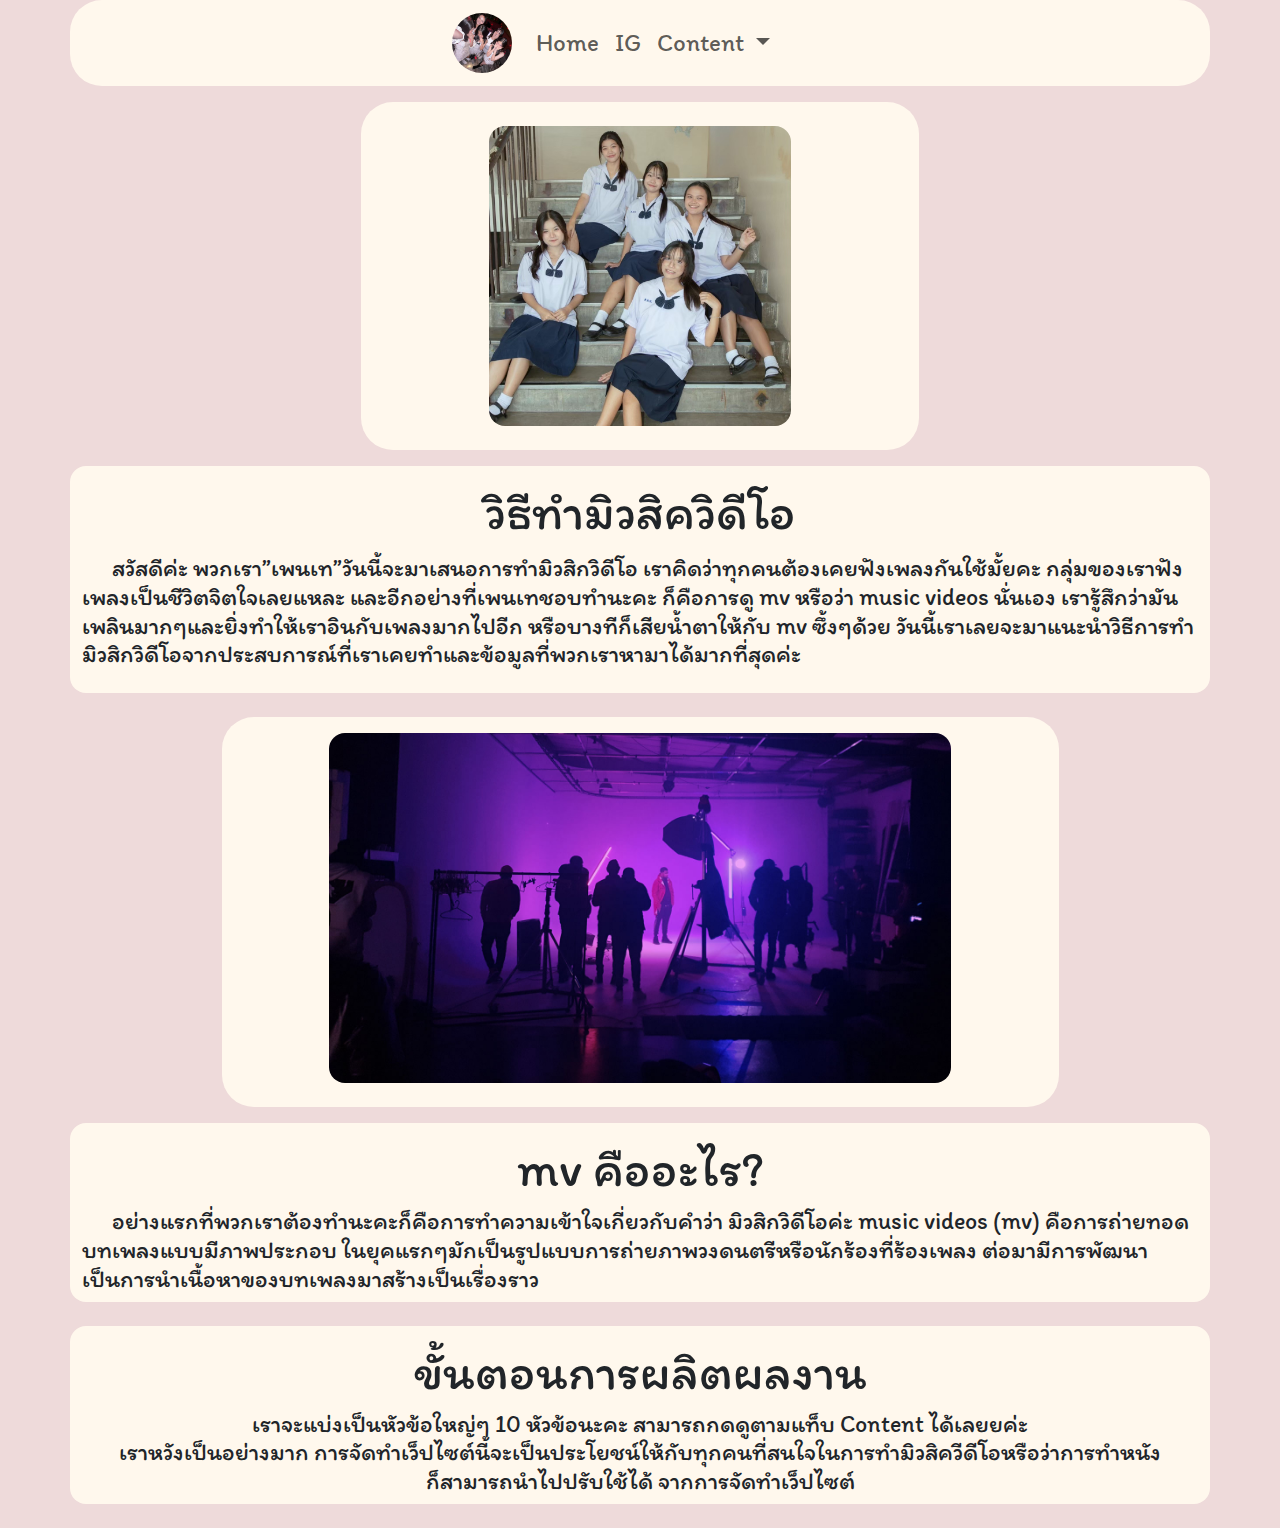
<file: index.html>
<!doctype html>
<html>
<head>
<meta charset="utf-8">
<title>ITP</title>
	<link href="https://cdn.jsdelivr.net/npm/bootstrap@5.3.0/dist/css/bootstrap.min.css" rel="stylesheet" >
    <link  href="https://site-assets.fontawesome.com/releases/v6.4.0/css/all.css" rel="stylesheet">
	<link href="index1.css" rel="stylesheet" type="text/css">
	<link rel="preconnect" href="https://fonts.googleapis.com">
    <link rel="preconnect" href="https://fonts.gstatic.com" crossorigin>
    <link href="https://fonts.googleapis.com/css2?family=Itim&family=Montserrat&display=swap" rel="stylesheet">
	<style>
    </style>
</head>

<body>
    <!-- NaBar -->
	<div class="container">
    <div id="row" class="row bg-gray rounded-5">
  
	<nav class="navbar navbar-expand-lg d-flex nav-center" id="navbar">
  <div class="container-fluid ">
    <a class="navbar-brand  disabled" href="https://www.instagram.com/pentetheseries/" target="_blank"><img src="IMG/Pente.png" height="60" class="rounded-5"></a>
    <button class="navbar-toggler" type="button" data-bs-toggle="collapse" data-bs-target="#navbarSupportedContent" aria-controls="navbarSupportedContent" aria-expanded="false" aria-label="Toggle navigation">
      <span class="navbar-toggler-icon"></span>
    </button>
    <div class="collapse navbar-collapse" id="navbarSupportedContent">
      <ul class="navbar-nav me-auto mb-2 mb-lg-0">
        <li class="nav-item" >
          <a class="nav-link font-size-25" aria-current="page" href="0.html">Home</a>
        </li>
        <li class="nav-item">
          <a class="nav-link font-size-25" href="https://www.instagram.com/pentetheseries/" target="_blank">IG <i class="fa-brands fa-instagram"></i></a>
        </li>
        <li class="nav-item dropdown">
          <a class="nav-link dropdown-toggle font-size-25" href="#" role="button" data-bs-toggle="dropdown" aria-expanded="false">
            Content
          </a>
          <ul class="dropdown-menu">
			<li>
                <a class="dropdown-item" href="1.html"> 1. ตีความเพลง </a>
            </li>
            <li>
                <a class="dropdown-item" href="2.html"> 2. เขียนสตอรี่บอร์ด </a>
            </li>
            <li>
                <a class="dropdown-item" href="3.html"> 3. เลือกฉาก </a>
            </li>
            <li>
                <a class="dropdown-item" href="4.html"> 4. แบ่งงาน </a>
            </li>
            <li>
                <a class="dropdown-item" href="5.html"> 5. ถ่าย </a>
            </li>
            <li>
                <a class="dropdown-item" href="6.html"> 6. ตัดต่อ </a>
            </li>
            <li>
                <a class="dropdown-item" href="7.html"> 7. ตรวจสอบ </a>
            </li>
            <li>
                <a class="dropdown-item" href="8.html"> 8. เผยแพร่ผลงาน </a>
            </li>
              <li>
               <a class="dropdown-item" href="9.html"> บรรณานุกรม </a>
            </li>
              
              
              
          </ul>
        </li>
      </ul>
  
    </div>  


  </div>
</nav>
</div>
</div>

    
    
    
    
    <!-- Container -->    
<div class="container">
    <div id="row1" class="row rounded-5 bg-gray mt-3 mb-3 width-50 margin-auto" align="center">
        <div class="" align="center"><img src="IMG/Pente1.jpg" class="rounded-4 mt-4 mb-4" height="300"></div>
    </div>

    <div id="row2" class="row bg-gray rounded-4 mt-3 mb-4">
        <h1 class="font-size-50 mt-3"  align="center">
            วิธีทำมิวสิควิดีโอ
        </h1>
        <h4 class="mt-1 mb-4">    
            &nbsp;&nbsp;&nbsp;&nbsp;&nbsp;&nbsp;สวัสดีค่ะ พวกเรา”เพนเท”วันนี้จะมาเสนอการทำมิวสิกวิดีโอ
            เราคิดว่าทุกคนต้องเคยฟังเพลงกันใช้มั้ยคะ กลุ่มของเราฟังเพลงเป็นชีวิตจิตใจเลยแหละ และอีกอย่างที่เพนเทชอบทำนะคะ ก็คือการดู mv หรือว่า music videos นั่นเอง 
            เรารู้สึกว่ามันเพลินมากๆและยิ่งทำให้เราอินกับเพลงมากไปอีก หรือบางทีก็เสียน้ำตาให้กับ mv ซึ้งๆด้วย วันนี้เราเลยจะมาแนะนำวิธีการทำมิวสิกวิดีโอจากประสบการณ์ที่เราเคยทำและข้อมูลที่พวกเราหามาได้มากที่สุดค่ะ
        </h4>
    </div>
    <div id="row3" class="row rounded-5 bg-gray mt-3 mb-3 width-75 margin-auto">
        <div class="" align="center"><img src="IMG/MV.jpg" class="rounded-4 mt-3 mb-4" height="350"></div>
    </div>
    <div id="row4" class="row bg-gray rounded-4 mt-3 mb-4">
        <h1 class="font-size-50 mt-3"  align="center">
            mv คืออะไร?
        </h1>
        <h4>
        &nbsp;&nbsp;&nbsp;&nbsp;&nbsp;&nbsp;อย่างแรกที่พวกเราต้องทำนะคะก็คือการทำความเข้าใจเกี่ยวกับคำว่า มิวสิกวิดีโอค่ะ music videos (mv) 
		คือการถ่ายทอดบทเพลงแบบมีภาพประกอบ ในยุคแรกๆมักเป็นรูปแบบการถ่ายภาพวงดนตรีหรือนักร้องที่ร้องเพลง ต่อมามีการพัฒนาเป็นการนำเนื้อหาของบทเพลงมาสร้างเป็นเรื่องราว
        </h4>
    </div>
    <div id="row5" class="row bg-gray rounded-4 mt-3 mb-4">
        <h1 class="font-size-50 mt-3"  align="center">
            ขั้นตอนการผลิตผลงาน
        </h1>
        <h4 align="center">
        เราจะแบ่งเป็นหัวข้อใหญ่ๆ 10 หัวข้อนะคะ สามารถกดดูตามแท็บ Content ได้เลยยค่ะ <br> เราหวังเป็นอย่างมาก การจัดทำเว็ปไซต์นี้จะเป็นประโยชน์ให้กับทุกคนที่สนใจในการทำมิวสิควีดีโอหรือว่าการทำหนัง <br>ก็สามารถนำไปปรับใช้ได้
		จากการจัดทำเว็ปไซต์ 
        </h4>
    </div>
    
    
    
    
    
    
    
    
    
    
    
    
    
    
    
    
    
    
    
    
    
    
    
    
    
    
    
    
    

    <script src="https://cdn.jsdelivr.net/npm/bootstrap@5.3.0/dist/js/bootstrap.bundle.min.js"></script>
</body>
</html>
</file>
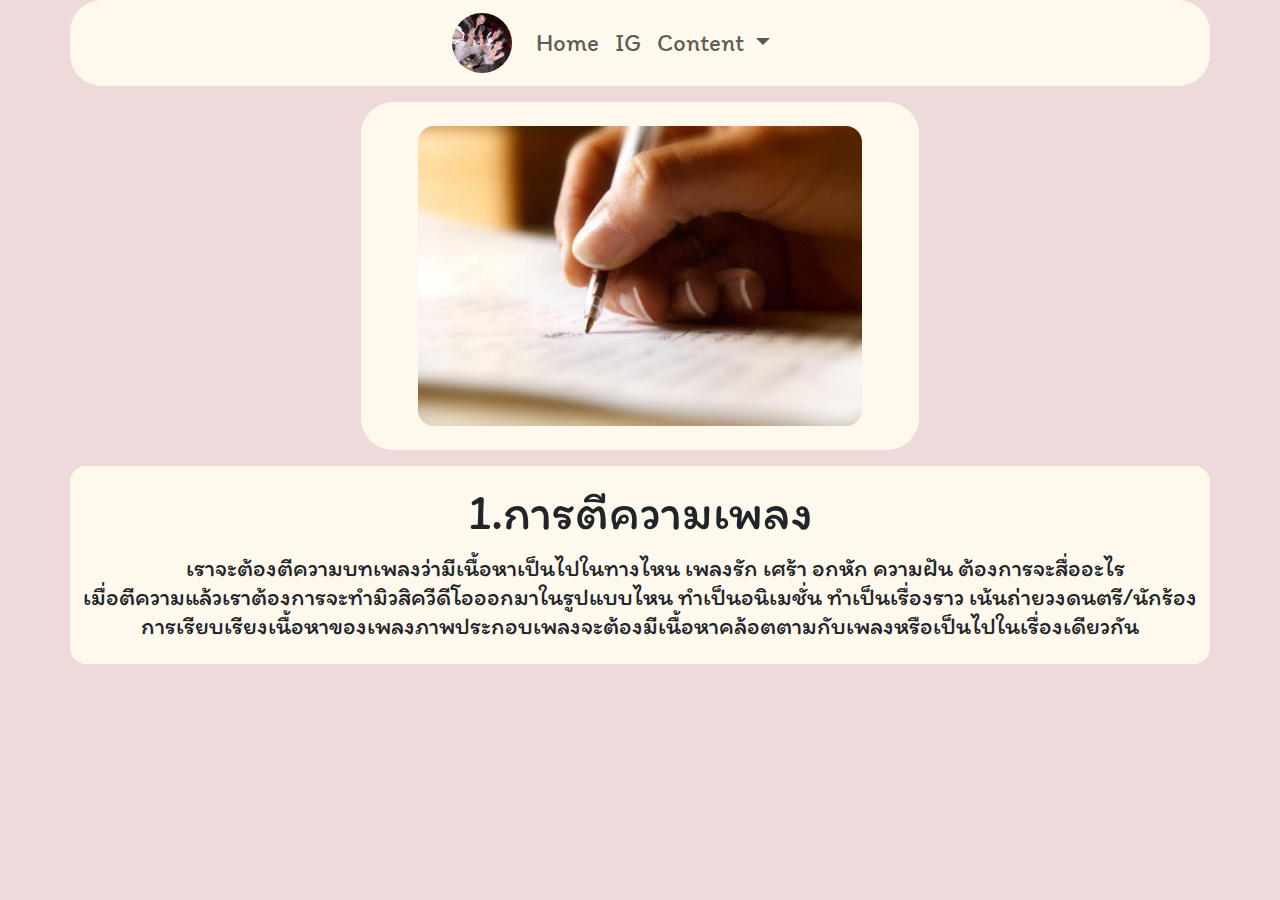
<file: 1.html>
<!doctype html>
<html>
<head>
<meta charset="utf-8">
<title>ITP</title>
	<link href="https://cdn.jsdelivr.net/npm/bootstrap@5.3.0/dist/css/bootstrap.min.css" rel="stylesheet" >
    <link  href="https://site-assets.fontawesome.com/releases/v6.4.0/css/all.css" rel="stylesheet">
	<link href="index1.css" rel="stylesheet" type="text/css">
	<link rel="preconnect" href="https://fonts.googleapis.com">
    <link rel="preconnect" href="https://fonts.gstatic.com" crossorigin>
    <link href="https://fonts.googleapis.com/css2?family=Itim&family=Montserrat&display=swap" rel="stylesheet">
	<style>
    </style>
</head>

<body>
    <!-- NaBar -->
<div class="container">
    <div id="row" class="row bg-gray rounded-5">
  
	<nav class="navbar navbar-expand-lg d-flex nav-center" id="navbar">
  <div class="container-fluid ">
    <a class="navbar-brand  disabled" href="https://www.instagram.com/pentetheseries/" target="_blank"><img src="IMG/Pente.png" height="60" class="rounded-5"></a>
    <button class="navbar-toggler" type="button" data-bs-toggle="collapse" data-bs-target="#navbarSupportedContent" aria-controls="navbarSupportedContent" aria-expanded="false" aria-label="Toggle navigation">
      <span class="navbar-toggler-icon"></span>
    </button>
    <div class="collapse navbar-collapse" id="navbarSupportedContent">
      <ul class="navbar-nav me-auto mb-2 mb-lg-0">
        <li class="nav-item" >
          <a class="nav-link font-size-25" aria-current="page" href="0.html">Home</a>
        </li>
        <li class="nav-item">
          <a class="nav-link font-size-25" href="https://www.instagram.com/pentetheseries/" target="_blank">IG <i class="fa-brands fa-instagram"></i></a>
        </li>
        <li class="nav-item dropdown">
          <a class="nav-link dropdown-toggle font-size-25" href="#" role="button" data-bs-toggle="dropdown" aria-expanded="false">
            Content
          </a>
          <ul class="dropdown-menu">
			<li>
                <a class="dropdown-item" href="1.html"> 1. ตีความเพลง </a>
            </li>
            <li>
                <a class="dropdown-item" href="2.html"> 2. เขียนสตอรี่บอร์ด </a>
            </li>
            <li>
                <a class="dropdown-item" href="3.html"> 3. เลือกฉาก </a>
            </li>
            <li>
                <a class="dropdown-item" href="4.html"> 4. แบ่งงาน </a>
            </li>
            <li>
                <a class="dropdown-item" href="5.html"> 5. ถ่าย </a>
            </li>
            <li>
                <a class="dropdown-item" href="6.html"> 6. ตัดต่อ </a>
            </li>
            <li>
                <a class="dropdown-item" href="7.html"> 7. ตรวจสอบ </a>
            </li>
            <li>
                <a class="dropdown-item" href="8.html"> 8. เผยแพร่ผลงาน </a>
            </li>
              <li>
               <a class="dropdown-item" href="9.html"> บรรณานุกรม </a>
            </li>
              
              
              
          </ul>
        </li>
      </ul>
  
    </div>  


  </div>
</nav>
</div>
</div>

    
    
    
    
    <!-- Container -->        
<div class="container">
    
    <div id="row1" class="row rounded-5 bg-gray mt-3 mb-3 width-50 margin-auto" align="center">
        <div class="" align="center"><img src="IMG/write.jpg" class="rounded-4 mt-4 mb-4" height="300"></div>
    </div>

    <div id="row2" class="row bg-gray rounded-4 mt-3 mb-4">
        <h1 class="font-size-50 mt-3"  align="center">
            1.การตีความเพลง
        </h1>
        <h4 class="mt-1 mb-4" align="center">    
            &nbsp;&nbsp;&nbsp;&nbsp;&nbsp;&nbsp;เราจะต้องตีความบทเพลงว่ามีเนื้อหาเป็นไปในทางไหน เพลงรัก เศร้า อกหัก ความฝัน ต้องการจะสื่ออะไร <br>
            เมื่อตีความแล้วเราต้องการจะทำมิวสิควีดีโอออกมาในรูปแบบไหน ทำเป็นอนิเมชั่น ทำเป็นเรื่องราว เน้นถ่ายวงดนตรี/นักร้อง 
			การเรียบเรียงเนื้อหาของเพลงภาพประกอบเพลงจะต้องมีเนื้อหาคล้อตตามกับเพลงหรือเป็นไปในเรื่องเดียวกัน
        </h4>
    </div>
    
</div>
	
    
    
    
    
    
    
    
    
    
    

    
    
    
    
    
    
    
    
    
    
    
    
    
    
    
    

    <script src="https://cdn.jsdelivr.net/npm/bootstrap@5.3.0/dist/js/bootstrap.bundle.min.js"></script>
</body>
</html>
</file>
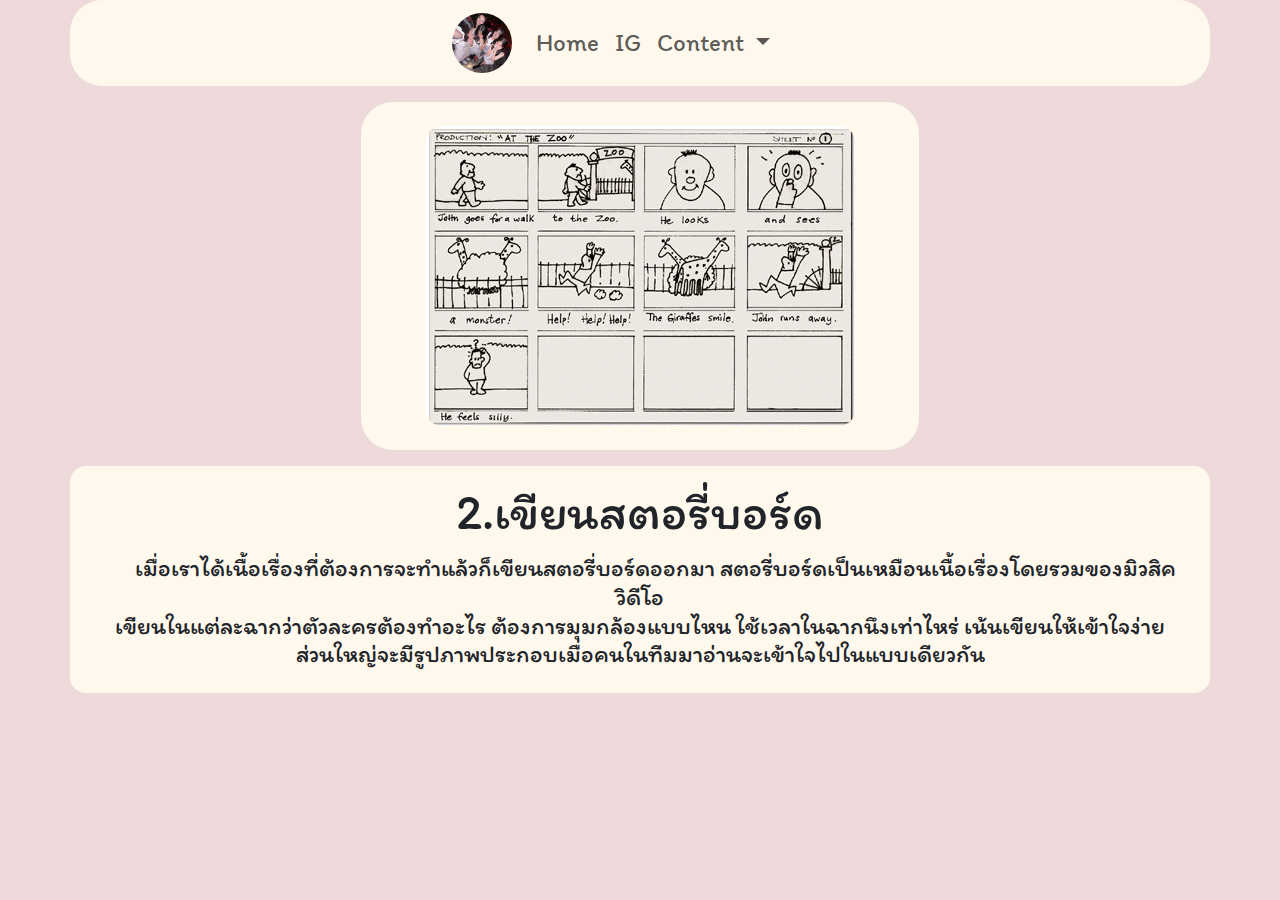
<file: 2.html>
<!doctype html>
<html>
<head>
<meta charset="utf-8">
<title>ITP</title>
	<link href="https://cdn.jsdelivr.net/npm/bootstrap@5.3.0/dist/css/bootstrap.min.css" rel="stylesheet" >
    <link  href="https://site-assets.fontawesome.com/releases/v6.4.0/css/all.css" rel="stylesheet">
	<link href="index1.css" rel="stylesheet" type="text/css">
	<link rel="preconnect" href="https://fonts.googleapis.com">
    <link rel="preconnect" href="https://fonts.gstatic.com" crossorigin>
    <link href="https://fonts.googleapis.com/css2?family=Itim&family=Montserrat&display=swap" rel="stylesheet">
	<style>
    </style>
</head>

<body>
    <!-- NaBar -->
<div class="container">
    <div id="row" class="row bg-gray rounded-5">
  
	<nav class="navbar navbar-expand-lg d-flex nav-center" id="navbar">
  <div class="container-fluid ">
    <a class="navbar-brand  disabled" href="https://www.instagram.com/pentetheseries/" target="_blank"><img src="IMG/Pente.png" height="60" class="rounded-5"></a>
    <button class="navbar-toggler" type="button" data-bs-toggle="collapse" data-bs-target="#navbarSupportedContent" aria-controls="navbarSupportedContent" aria-expanded="false" aria-label="Toggle navigation">
      <span class="navbar-toggler-icon"></span>
    </button>
    <div class="collapse navbar-collapse" id="navbarSupportedContent">
      <ul class="navbar-nav me-auto mb-2 mb-lg-0">
        <li class="nav-item" >
          <a class="nav-link font-size-25" aria-current="page" href="0.html">Home</a>
        </li>
        <li class="nav-item">
          <a class="nav-link font-size-25" href="https://www.instagram.com/pentetheseries/" target="_blank">IG <i class="fa-brands fa-instagram"></i></a>
        </li>
        <li class="nav-item dropdown">
          <a class="nav-link dropdown-toggle font-size-25" href="#" role="button" data-bs-toggle="dropdown" aria-expanded="false">
            Content
          </a>
          <ul class="dropdown-menu">
			<li>
                <a class="dropdown-item" href="1.html"> 1. ตีความเพลง </a>
            </li>
            <li>
                <a class="dropdown-item" href="2.html"> 2. เขียนสตอรี่บอร์ด </a>
            </li>
            <li>
                <a class="dropdown-item" href="3.html"> 3. เลือกฉาก </a>
            </li>
            <li>
                <a class="dropdown-item" href="4.html"> 4. แบ่งงาน </a>
            </li>
            <li>
                <a class="dropdown-item" href="5.html"> 5. ถ่าย </a>
            </li>
            <li>
                <a class="dropdown-item" href="6.html"> 6. ตัดต่อ </a>
            </li>
            <li>
                <a class="dropdown-item" href="7.html"> 7. ตรวจสอบ </a>
            </li>
            <li>
                <a class="dropdown-item" href="8.html"> 8. เผยแพร่ผลงาน </a>
            </li>
              <li>
               <a class="dropdown-item" href="9.html"> บรรณานุกรม </a>
            </li>
              
              
              
          </ul>
        </li>
      </ul>
  
    </div>  


  </div>
</nav>
</div>
</div>

    
    
    
    
    <!-- Container -->        
<div class="container">
    
    <div id="row1" class="row rounded-5 bg-gray mt-3 mb-3 width-50 margin-auto" align="center">
        <div class="" align="center"><img src="IMG/storyboard.gif" class="rounded-4 mt-4 mb-4" height="300"></div>
    </div>

    <div id="row2" class="row bg-gray rounded-4 mt-3 mb-4">
        <h1 class="font-size-50 mt-3"  align="center">
            2.เขียนสตอรี่บอร์ด
        </h1>
        <h4 class="mt-1 mb-4" align="center">    
            &nbsp;&nbsp;&nbsp;&nbsp;&nbsp;&nbsp;เมื่อเราได้เนื้อเรื่องที่ต้องการจะทำแล้วก็เขียนสตอรี่บอร์ดออกมา สตอรี่บอร์ดเป็นเหมือนเนื้อเรื่องโดยรวมของมิวสิควิดีโอ <br>เขียนในแต่ละฉากว่าตัวละครต้องทำอะไร 
            ต้องการมุมกล้องแบบไหน ใช้เวลาในฉากนึงเท่าไหร่ เน้นเขียนให้เข้าใจง่าย<br> ส่วนใหญ่จะมีรูปภาพประกอบเมื่อคนในทีมมาอ่านจะเข้าใจไปในแบบเดียวกัน
        </h4>
    </div>
    
</div>
	
    
    
    
    
    
    
    
    
    
    

    
    
    
    
    
    
    
    
    
    
    
    
    
    
    
    

    <script src="https://cdn.jsdelivr.net/npm/bootstrap@5.3.0/dist/js/bootstrap.bundle.min.js"></script>
</body>
</html>
</file>
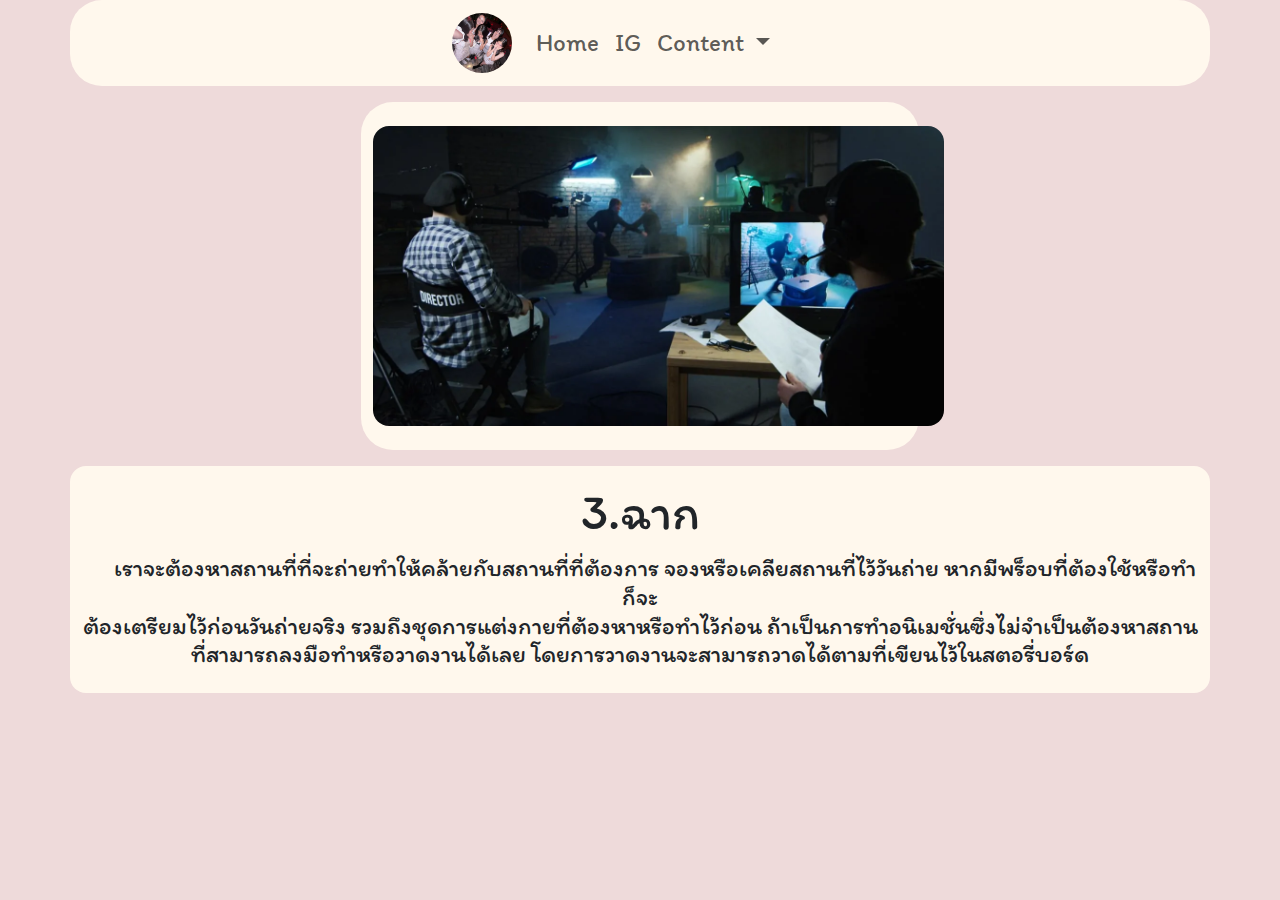
<file: 3.html>
<!doctype html>
<html>
<head>
<meta charset="utf-8">
<title>ITP</title>
	<link href="https://cdn.jsdelivr.net/npm/bootstrap@5.3.0/dist/css/bootstrap.min.css" rel="stylesheet" >
    <link  href="https://site-assets.fontawesome.com/releases/v6.4.0/css/all.css" rel="stylesheet">
	<link href="index1.css" rel="stylesheet" type="text/css">
	<link rel="preconnect" href="https://fonts.googleapis.com">
    <link rel="preconnect" href="https://fonts.gstatic.com" crossorigin>
    <link href="https://fonts.googleapis.com/css2?family=Itim&family=Montserrat&display=swap" rel="stylesheet">
	<style>
    </style>
</head>

<body>
    <!-- NaBar -->
<div class="container">
    <div id="row" class="row bg-gray rounded-5">
  
	<nav class="navbar navbar-expand-lg d-flex nav-center" id="navbar">
  <div class="container-fluid ">
    <a class="navbar-brand  disabled" href="https://www.instagram.com/pentetheseries/" target="_blank"><img src="IMG/Pente.png" height="60" class="rounded-5"></a>
    <button class="navbar-toggler" type="button" data-bs-toggle="collapse" data-bs-target="#navbarSupportedContent" aria-controls="navbarSupportedContent" aria-expanded="false" aria-label="Toggle navigation">
      <span class="navbar-toggler-icon"></span>
    </button>
    <div class="collapse navbar-collapse" id="navbarSupportedContent">
      <ul class="navbar-nav me-auto mb-2 mb-lg-0">
        <li class="nav-item" >
          <a class="nav-link font-size-25" aria-current="page" href="0.html">Home</a>
        </li>
        <li class="nav-item">
          <a class="nav-link font-size-25" href="https://www.instagram.com/pentetheseries/" target="_blank">IG <i class="fa-brands fa-instagram"></i></a>
        </li>
        <li class="nav-item dropdown">
          <a class="nav-link dropdown-toggle font-size-25" href="#" role="button" data-bs-toggle="dropdown" aria-expanded="false">
            Content
          </a>
          <ul class="dropdown-menu">
			<li>
                <a class="dropdown-item" href="1.html"> 1. ตีความเพลง </a>
            </li>
            <li>
                <a class="dropdown-item" href="2.html"> 2. เขียนสตอรี่บอร์ด </a>
            </li>
            <li>
                <a class="dropdown-item" href="3.html"> 3. เลือกฉาก </a>
            </li>
            <li>
                <a class="dropdown-item" href="4.html"> 4. แบ่งงาน </a>
            </li>
            <li>
                <a class="dropdown-item" href="5.html"> 5. ถ่าย </a>
            </li>
            <li>
                <a class="dropdown-item" href="6.html"> 6. ตัดต่อ </a>
            </li>
            <li>
                <a class="dropdown-item" href="7.html"> 7. ตรวจสอบ </a>
            </li>
            <li>
                <a class="dropdown-item" href="8.html"> 8. เผยแพร่ผลงาน </a>
            </li>
              <li>
               <a class="dropdown-item" href="9.html"> บรรณานุกรม </a>
            </li>
              
              
              
          </ul>
        </li>
      </ul>
  
    </div>  


  </div>
</nav>
</div>
</div>

    
    
    
    
    <!-- Container -->        
<div class="container">
    
    <div id="row1" class="row rounded-5 bg-gray mt-3 mb-3 width-50 margin-auto" align="center">
        <div class="" align="center"><img src="IMG/download.webp" class="rounded-4 mt-4 mb-4" height="300"></div>
    </div>

    <div id="row2" class="row bg-gray rounded-4 mt-3 mb-4">
        <h1 class="font-size-50 mt-3"  align="center">
            3.ฉาก
        </h1>
        <h4 class="mt-1 mb-4" align="center">    
            &nbsp;&nbsp;&nbsp;&nbsp;&nbsp;&nbsp;เราจะต้องหาสถานที่ที่จะถ่ายทำให้คล้ายกับสถานที่ที่ต้องการ จองหรือเคลียสถานที่ไว้วันถ่าย หากมีพร็อบที่ต้องใช้หรือทำก็จะ<br>ต้องเตรียมไว้ก่อนวันถ่ายจริง รวมถึงชุดการแต่งกายที่ต้องหาหรือทำไว้ก่อน ถ้าเป็นการทำอนิเมชั่นซึ่งไม่จำเป็นต้องหาสถานที่สามารถลงมือทำหรือวาดงานได้เลย โดยการวาดงานจะสามารถวาดได้ตามที่เขียนไว้ในสตอรี่บอร์ด    
        </h4>
    </div>
    
</div>
	
    
    
    
    
    
    
    
    
    
    

    
    
    
    
    
    
    
    
    
    
    
    
    
    
    
    

    <script src="https://cdn.jsdelivr.net/npm/bootstrap@5.3.0/dist/js/bootstrap.bundle.min.js"></script>
</body>
</html>
</file>
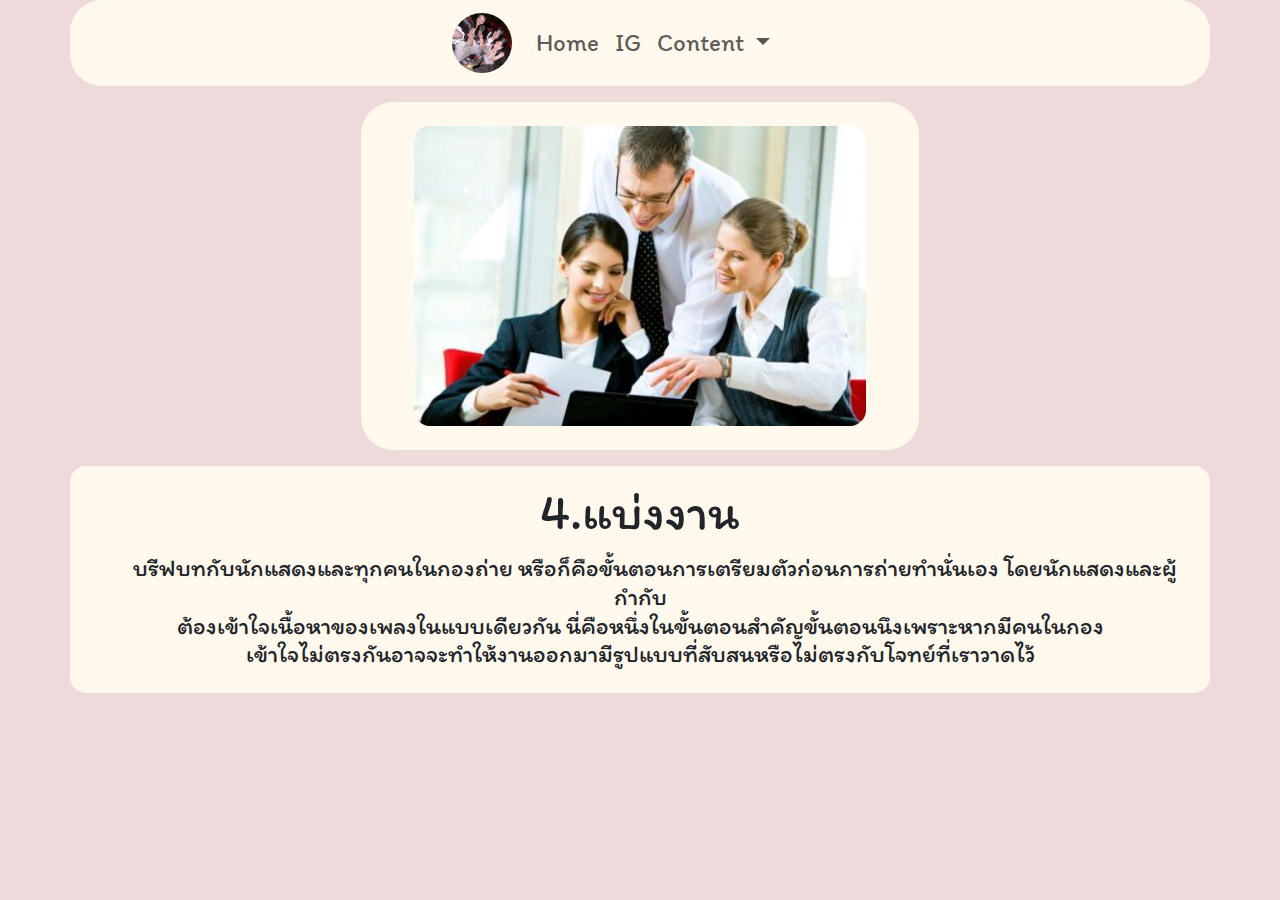
<file: 4.html>
<!doctype html>
<html>
<head>
<meta charset="utf-8">
<title>ITP</title>
	<link href="https://cdn.jsdelivr.net/npm/bootstrap@5.3.0/dist/css/bootstrap.min.css" rel="stylesheet" >
    <link  href="https://site-assets.fontawesome.com/releases/v6.4.0/css/all.css" rel="stylesheet">
	<link href="index1.css" rel="stylesheet" type="text/css">
	<link rel="preconnect" href="https://fonts.googleapis.com">
    <link rel="preconnect" href="https://fonts.gstatic.com" crossorigin>
    <link href="https://fonts.googleapis.com/css2?family=Itim&family=Montserrat&display=swap" rel="stylesheet">
	<style>
    </style>
</head>

<body>
    <!-- NaBar -->
<div class="container">
    <div id="row" class="row bg-gray rounded-5">
  
	<nav class="navbar navbar-expand-lg d-flex nav-center" id="navbar">
  <div class="container-fluid ">
    <a class="navbar-brand  disabled" href="https://www.instagram.com/pentetheseries/" target="_blank"><img src="IMG/Pente.png" height="60" class="rounded-5"></a>
    <button class="navbar-toggler" type="button" data-bs-toggle="collapse" data-bs-target="#navbarSupportedContent" aria-controls="navbarSupportedContent" aria-expanded="false" aria-label="Toggle navigation">
      <span class="navbar-toggler-icon"></span>
    </button>
    <div class="collapse navbar-collapse" id="navbarSupportedContent">
      <ul class="navbar-nav me-auto mb-2 mb-lg-0">
        <li class="nav-item" >
          <a class="nav-link font-size-25" aria-current="page" href="0.html">Home</a>
        </li>
        <li class="nav-item">
          <a class="nav-link font-size-25" href="https://www.instagram.com/pentetheseries/" target="_blank">IG <i class="fa-brands fa-instagram"></i></a>
        </li>
        <li class="nav-item dropdown">
          <a class="nav-link dropdown-toggle font-size-25" href="#" role="button" data-bs-toggle="dropdown" aria-expanded="false">
            Content
          </a>
          <ul class="dropdown-menu">
			<li>
                <a class="dropdown-item" href="1.html"> 1. ตีความเพลง </a>
            </li>
            <li>
                <a class="dropdown-item" href="2.html"> 2. เขียนสตอรี่บอร์ด </a>
            </li>
            <li>
                <a class="dropdown-item" href="3.html"> 3. เลือกฉาก </a>
            </li>
            <li>
                <a class="dropdown-item" href="4.html"> 4. แบ่งงาน </a>
            </li>
            <li>
                <a class="dropdown-item" href="5.html"> 5. ถ่าย </a>
            </li>
            <li>
                <a class="dropdown-item" href="6.html"> 6. ตัดต่อ </a>
            </li>
            <li>
                <a class="dropdown-item" href="7.html"> 7. ตรวจสอบ </a>
            </li>
            <li>
                <a class="dropdown-item" href="8.html"> 8. เผยแพร่ผลงาน </a>
            </li>
              <li>
               <a class="dropdown-item" href="9.html"> บรรณานุกรม </a>
            </li>
              
              
              
          </ul>
        </li>
      </ul>
  
    </div>  


  </div>
</nav>
</div>
</div>

    
    
    
    
    <!-- Container -->        
<div class="container">
    
    <div id="row1" class="row rounded-5 bg-gray mt-3 mb-3 width-50 margin-auto" align="center">
        <div class="" align="center"><img src="IMG/share.jpg" class="rounded-4 mt-4 mb-4" height="300"></div>
    </div>

    <div id="row2" class="row bg-gray rounded-4 mt-3 mb-4">
        <h1 class="font-size-50 mt-3"  align="center">
            4.แบ่งงาน
        </h1>
        <h4 class="mt-1 mb-4" align="center">    
            &nbsp;&nbsp;&nbsp;&nbsp;&nbsp;&nbsp;บรีฟบทกับนักแสดงและทุกคนในกองถ่าย หรือก็คือขั้นตอนการเตรียมตัวก่อนการถ่ายทำนั่นเอง โดยนักแสดงและผู้กำกับ<br>ต้องเข้าใจเนื้อหาของเพลงในแบบเดียวกัน นี่คือหนึ่งในขั้นตอนสำคัญขั้นตอนนึงเพราะหากมีคนในกอง<br>เข้าใจไม่ตรงกันอาจจะทำให้งานออกมามีรูปแบบที่สับสนหรือไม่ตรงกับโจทย์ที่เราวาดไว้  
        </h4>
    </div>
    
</div>
	
    
    
    
    
    
    
    
    
    
    

    
    
    
    
    
    
    
    
    
    
    
    
    
    
    
    

    <script src="https://cdn.jsdelivr.net/npm/bootstrap@5.3.0/dist/js/bootstrap.bundle.min.js"></script>
</body>
</html>
</file>
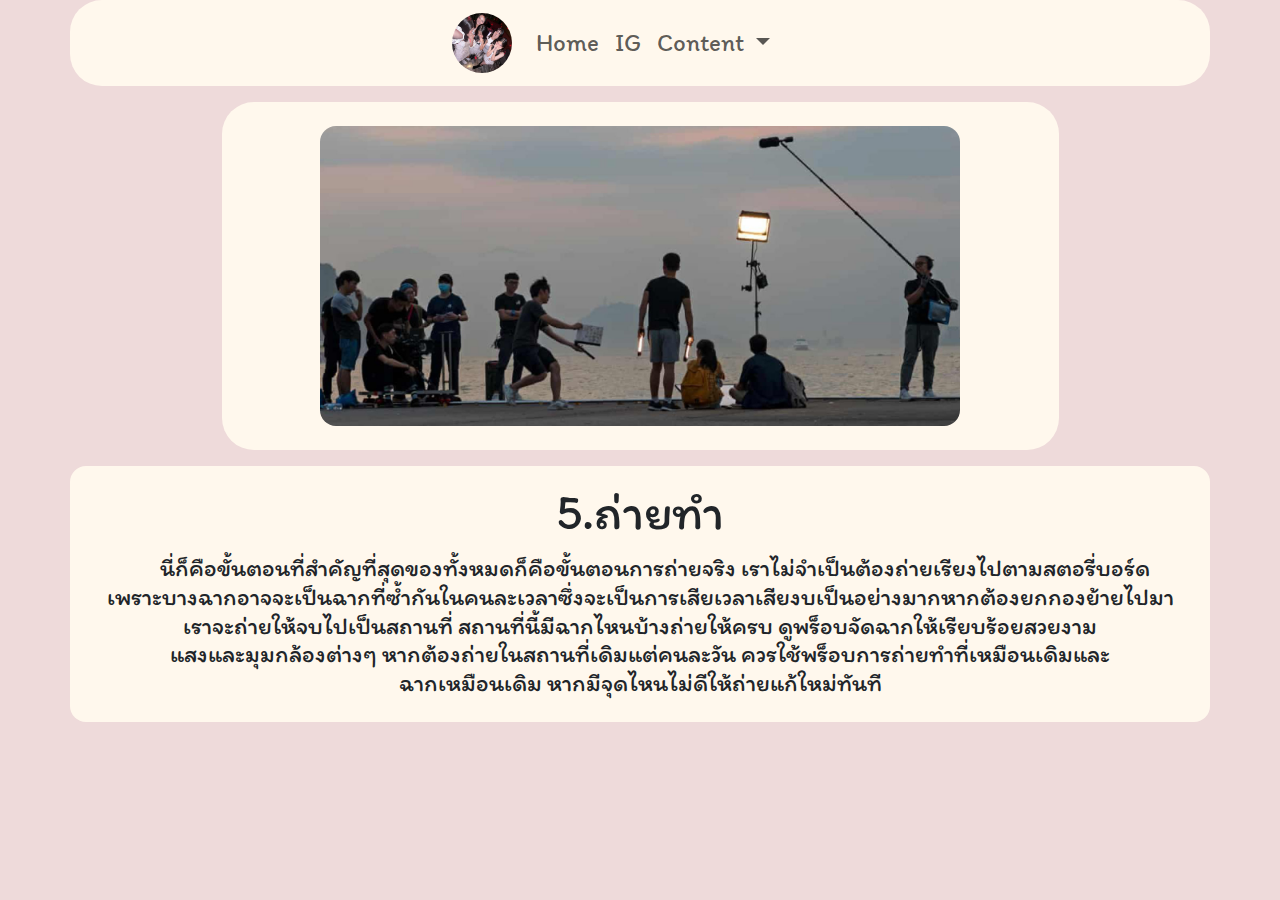
<file: 5.html>
<!doctype html>
<html>
<head>
<meta charset="utf-8">
<title>ITP</title>
	<link href="https://cdn.jsdelivr.net/npm/bootstrap@5.3.0/dist/css/bootstrap.min.css" rel="stylesheet" >
    <link  href="https://site-assets.fontawesome.com/releases/v6.4.0/css/all.css" rel="stylesheet">
	<link href="index1.css" rel="stylesheet" type="text/css">
	<link rel="preconnect" href="https://fonts.googleapis.com">
    <link rel="preconnect" href="https://fonts.gstatic.com" crossorigin>
    <link href="https://fonts.googleapis.com/css2?family=Itim&family=Montserrat&display=swap" rel="stylesheet">
	<style>
    </style>
</head>

<body>
    <!-- NaBar -->
<div class="container">
    <div id="row" class="row bg-gray rounded-5">
  
	<nav class="navbar navbar-expand-lg d-flex nav-center" id="navbar">
  <div class="container-fluid ">
    <a class="navbar-brand  disabled" href="https://www.instagram.com/pentetheseries/" target="_blank"><img src="IMG/Pente.png" height="60" class="rounded-5"></a>
    <button class="navbar-toggler" type="button" data-bs-toggle="collapse" data-bs-target="#navbarSupportedContent" aria-controls="navbarSupportedContent" aria-expanded="false" aria-label="Toggle navigation">
      <span class="navbar-toggler-icon"></span>
    </button>
    <div class="collapse navbar-collapse" id="navbarSupportedContent">
      <ul class="navbar-nav me-auto mb-2 mb-lg-0">
        <li class="nav-item" >
          <a class="nav-link font-size-25" aria-current="page" href="0.html">Home</a>
        </li>
        <li class="nav-item">
          <a class="nav-link font-size-25" href="https://www.instagram.com/pentetheseries/" target="_blank">IG <i class="fa-brands fa-instagram"></i></a>
        </li>
        <li class="nav-item dropdown">
          <a class="nav-link dropdown-toggle font-size-25" href="#" role="button" data-bs-toggle="dropdown" aria-expanded="false">
            Content
          </a>
          <ul class="dropdown-menu">
			<li>
                <a class="dropdown-item" href="1.html"> 1. ตีความเพลง </a>
            </li>
            <li>
                <a class="dropdown-item" href="2.html"> 2. เขียนสตอรี่บอร์ด </a>
            </li>
            <li>
                <a class="dropdown-item" href="3.html"> 3. เลือกฉาก </a>
            </li>
            <li>
                <a class="dropdown-item" href="4.html"> 4. แบ่งงาน </a>
            </li>
            <li>
                <a class="dropdown-item" href="5.html"> 5. ถ่าย </a>
            </li>
            <li>
                <a class="dropdown-item" href="6.html"> 6. ตัดต่อ </a>
            </li>
            <li>
                <a class="dropdown-item" href="7.html"> 7. ตรวจสอบ </a>
            </li>
            <li>
                <a class="dropdown-item" href="8.html"> 8. เผยแพร่ผลงาน </a>
            </li>
              <li>
               <a class="dropdown-item" href="9.html"> บรรณานุกรม </a>
            </li>
              
              
              
          </ul>
        </li>
      </ul>
  
    </div>  


  </div>
</nav>
</div>
</div>

    
    
    
    
    <!-- Container -->        
<div class="container">
    
    <div id="row1" class="row rounded-5 bg-gray mt-3 mb-3 width-75 margin-auto" align="center">
        <div class="" align="center"><img src="IMG/ถ่าย.jpg" class="rounded-4 mt-4 mb-4" height="300"></div>
    </div>

    <div id="row2" class="row bg-gray rounded-4 mt-3 mb-4">
        <h1 class="font-size-50 mt-3"  align="center">
            5.ถ่ายทำ
        </h1>
        <h4 class="mt-1 mb-4" align="center">    
            &nbsp;&nbsp;&nbsp;&nbsp;&nbsp;&nbsp;นี่ก็คือขั้นตอนที่สำคัญที่สุดของทั้งหมดก็คือขั้นตอนการถ่ายจริง เราไม่จำเป็นต้องถ่ายเรียงไปตามสตอรี่บอร์ด<br>เพราะบางฉากอาจจะเป็นฉากที่ซ้ำกันในคนละเวลาซึ่งจะเป็นการเสียเวลาเสียงบเป็นอย่างมากหากต้องยกกองย้ายไปมา <br>เราจะถ่ายให้จบไปเป็นสถานที่ สถานที่นี้มีฉากไหนบ้างถ่ายให้ครบ ดูพร็อบจัดฉากให้เรียบร้อยสวยงาม <br>แสงและมุมกล้องต่างๆ หากต้องถ่ายในสถานที่เดิมแต่คนละวัน ควรใช้พร็อบการถ่ายทำที่เหมือนเดิมและ<br>ฉากเหมือนเดิม หากมีจุดไหนไม่ดีให้ถ่ายแก้ใหม่ทันที       
        </h4>
    </div>
    
</div>
	
    
    
    
    
    
    
    
    
    
    

    
    
    
    
    
    
    
    
    
    
    
    
    
    
    
    

    <script src="https://cdn.jsdelivr.net/npm/bootstrap@5.3.0/dist/js/bootstrap.bundle.min.js"></script>
</body>
</html>
</file>
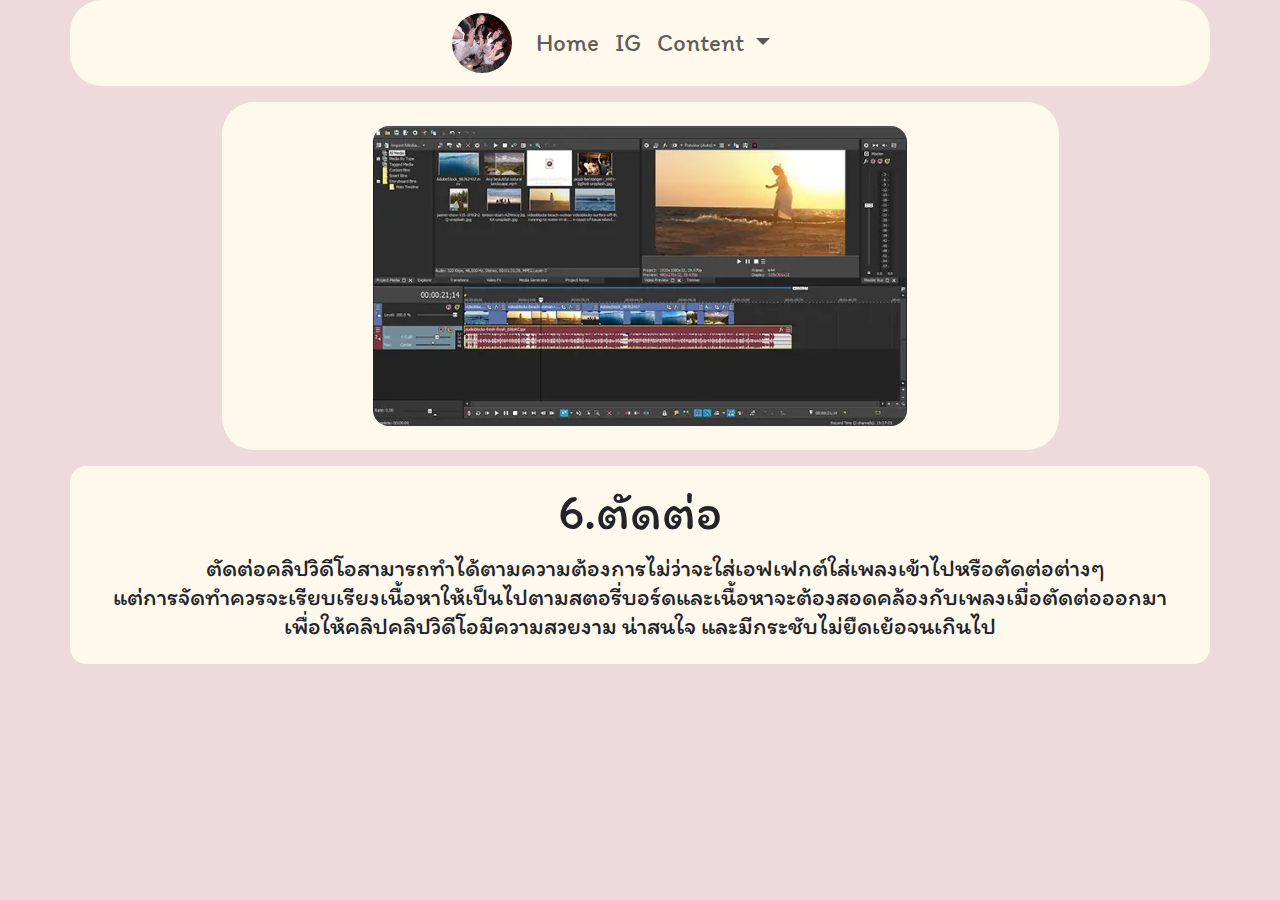
<file: 6.html>
<!doctype html>
<html>
<head>
<meta charset="utf-8">
<title>ITP</title>
	<link href="https://cdn.jsdelivr.net/npm/bootstrap@5.3.0/dist/css/bootstrap.min.css" rel="stylesheet" >
    <link  href="https://site-assets.fontawesome.com/releases/v6.4.0/css/all.css" rel="stylesheet">
	<link href="index1.css" rel="stylesheet" type="text/css">
	<link rel="preconnect" href="https://fonts.googleapis.com">
    <link rel="preconnect" href="https://fonts.gstatic.com" crossorigin>
    <link href="https://fonts.googleapis.com/css2?family=Itim&family=Montserrat&display=swap" rel="stylesheet">
	<style>
    </style>
</head>

<body>
    <!-- NaBar -->
<div class="container">
    <div id="row" class="row bg-gray rounded-5">
  
	<nav class="navbar navbar-expand-lg d-flex nav-center" id="navbar">
  <div class="container-fluid ">
    <a class="navbar-brand  disabled" href="https://www.instagram.com/pentetheseries/" target="_blank"><img src="IMG/Pente.png" height="60" class="rounded-5"></a>
    <button class="navbar-toggler" type="button" data-bs-toggle="collapse" data-bs-target="#navbarSupportedContent" aria-controls="navbarSupportedContent" aria-expanded="false" aria-label="Toggle navigation">
      <span class="navbar-toggler-icon"></span>
    </button>
    <div class="collapse navbar-collapse" id="navbarSupportedContent">
      <ul class="navbar-nav me-auto mb-2 mb-lg-0">
        <li class="nav-item" >
          <a class="nav-link font-size-25" aria-current="page" href="0.html">Home</a>
        </li>
        <li class="nav-item">
          <a class="nav-link font-size-25" href="https://www.instagram.com/pentetheseries/" target="_blank">IG <i class="fa-brands fa-instagram"></i></a>
        </li>
        <li class="nav-item dropdown">
          <a class="nav-link dropdown-toggle font-size-25" href="#" role="button" data-bs-toggle="dropdown" aria-expanded="false">
            Content
          </a>
          <ul class="dropdown-menu">
			<li>
                <a class="dropdown-item" href="1.html"> 1. ตีความเพลง </a>
            </li>
            <li>
                <a class="dropdown-item" href="2.html"> 2. เขียนสตอรี่บอร์ด </a>
            </li>
            <li>
                <a class="dropdown-item" href="3.html"> 3. เลือกฉาก </a>
            </li>
            <li>
                <a class="dropdown-item" href="4.html"> 4. แบ่งงาน </a>
            </li>
            <li>
                <a class="dropdown-item" href="5.html"> 5. ถ่าย </a>
            </li>
            <li>
                <a class="dropdown-item" href="6.html"> 6. ตัดต่อ </a>
            </li>
            <li>
                <a class="dropdown-item" href="7.html"> 7. ตรวจสอบ </a>
            </li>
            <li>
                <a class="dropdown-item" href="8.html"> 8. เผยแพร่ผลงาน </a>
            </li>
              <li>
               <a class="dropdown-item" href="9.html"> บรรณานุกรม </a>
            </li>
              
              
              
          </ul>
        </li>
      </ul>
  
    </div>  


  </div>
</nav>
</div>
</div>

    
    
    
    
    <!-- Container -->        
<div class="container">
    
    <div id="row1" class="row rounded-5 bg-gray mt-3 mb-3 width-75 margin-auto" align="center">
        <div class="" align="center"><img src="IMG/ตัดต่อ.webp" class="rounded-4 mt-4 mb-4" height="300"></div>
    </div>

    <div id="row2" class="row bg-gray rounded-4 mt-3 mb-4">
        <h1 class="font-size-50 mt-3"  align="center">
            6.ตัดต่อ
        </h1>
        <h4 class="mt-1 mb-4" align="center">    
            &nbsp;&nbsp;&nbsp;&nbsp;&nbsp;&nbsp;ตัดต่อคลิปวิดีโอสามารถทำได้ตามความต้องการไม่ว่าจะใส่เอฟเฟกต์ใส่เพลงเข้าไปหรือตัดต่อต่างๆ <br> แต่การจัดทำควรจะเรียบเรียงเนื้อหาให้เป็นไปตามสตอรี่บอร์ดและเนื้อหาจะต้องสอดคล้องกับเพลงเมื่อตัดต่อออกมา<br>เพื่อให้คลิปคลิปวิดีโอมีความสวยงาม น่าสนใจ และมีกระชับไม่ยืดเย้อจนเกินไป      
        </h4>
    </div>
    
</div>
	
    
    
    
    
    
    
    
    
    
    

    
    
    
    
    
    
    
    
    
    
    
    
    
    
    
    

    <script src="https://cdn.jsdelivr.net/npm/bootstrap@5.3.0/dist/js/bootstrap.bundle.min.js"></script>
</body>
</html>
</file>
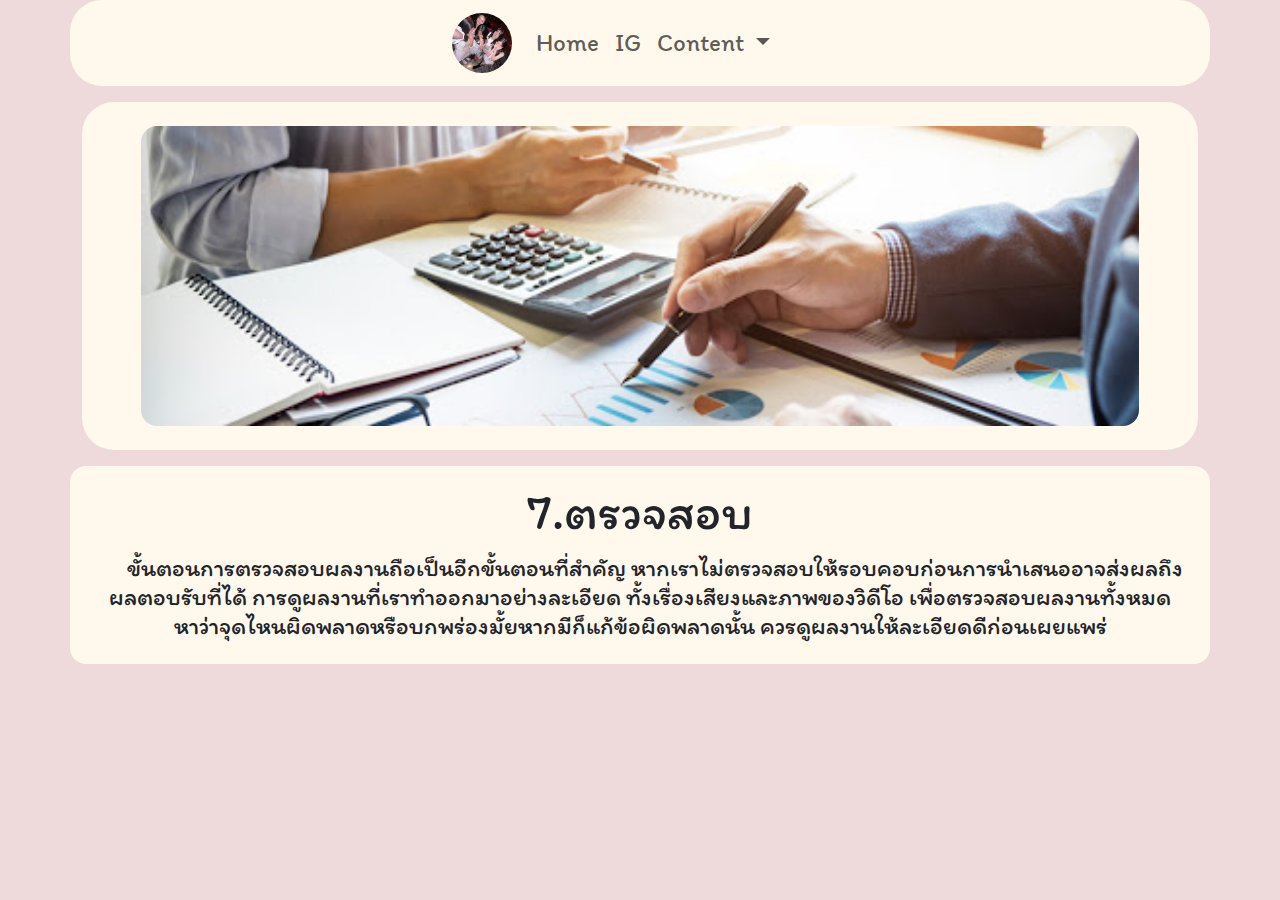
<file: 7.html>
<!doctype html>
<html>
<head>
<meta charset="utf-8">
<title>ITP</title>
	<link href="https://cdn.jsdelivr.net/npm/bootstrap@5.3.0/dist/css/bootstrap.min.css" rel="stylesheet" >
    <link  href="https://site-assets.fontawesome.com/releases/v6.4.0/css/all.css" rel="stylesheet">
	<link href="index1.css" rel="stylesheet" type="text/css">
	<link rel="preconnect" href="https://fonts.googleapis.com">
    <link rel="preconnect" href="https://fonts.gstatic.com" crossorigin>
    <link href="https://fonts.googleapis.com/css2?family=Itim&family=Montserrat&display=swap" rel="stylesheet">
	<style>
    </style>
</head>

<body>
    <!-- NaBar -->
<div class="container">
    <div id="row" class="row bg-gray rounded-5">
  
	<nav class="navbar navbar-expand-lg d-flex nav-center" id="navbar">
  <div class="container-fluid ">
    <a class="navbar-brand  disabled" href="https://www.instagram.com/pentetheseries/" target="_blank"><img src="IMG/Pente.png" height="60" class="rounded-5"></a>
    <button class="navbar-toggler" type="button" data-bs-toggle="collapse" data-bs-target="#navbarSupportedContent" aria-controls="navbarSupportedContent" aria-expanded="false" aria-label="Toggle navigation">
      <span class="navbar-toggler-icon"></span>
    </button>
    <div class="collapse navbar-collapse" id="navbarSupportedContent">
      <ul class="navbar-nav me-auto mb-2 mb-lg-0">
        <li class="nav-item" >
          <a class="nav-link font-size-25" aria-current="page" href="0.html">Home</a>
        </li>
        <li class="nav-item">
          <a class="nav-link font-size-25" href="https://www.instagram.com/pentetheseries/" target="_blank">IG <i class="fa-brands fa-instagram"></i></a>
        </li>
        <li class="nav-item dropdown">
          <a class="nav-link dropdown-toggle font-size-25" href="#" role="button" data-bs-toggle="dropdown" aria-expanded="false">
            Content
          </a>
          <ul class="dropdown-menu">
			<li>
                <a class="dropdown-item" href="1.html"> 1. ตีความเพลง </a>
            </li>
            <li>
                <a class="dropdown-item" href="2.html"> 2. เขียนสตอรี่บอร์ด </a>
            </li>
            <li>
                <a class="dropdown-item" href="3.html"> 3. เลือกฉาก </a>
            </li>
            <li>
                <a class="dropdown-item" href="4.html"> 4. แบ่งงาน </a>
            </li>
            <li>
                <a class="dropdown-item" href="5.html"> 5. ถ่าย </a>
            </li>
            <li>
                <a class="dropdown-item" href="6.html"> 6. ตัดต่อ </a>
            </li>
            <li>
                <a class="dropdown-item" href="7.html"> 7. ตรวจสอบ </a>
            </li>
            <li>
                <a class="dropdown-item" href="8.html"> 8. เผยแพร่ผลงาน </a>
            </li>
              <li>
               <a class="dropdown-item" href="9.html"> บรรณานุกรม </a>
            </li>
              
              
              
          </ul>
        </li>
      </ul>
  
    </div>  


  </div>
</nav>
</div>
</div>

    
    
    
    
    <!-- Container -->        
<div class="container">
    
    <div id="row1" class="row rounded-5 bg-gray mt-3 mb-3 margin-auto" align="center">
        <div class="" align="center"><img src="IMG/เผยแพร่.jpg" class="rounded-4 mt-4 mb-4" height="300"></div>
    </div>

    <div id="row2" class="row bg-gray rounded-4 mt-3 mb-4">
        <h1 class="font-size-50 mt-3"  align="center">
            7.ตรวจสอบ
        </h1>
        <h4 class="mt-1 mb-4" align="center">    
            &nbsp;&nbsp;&nbsp;&nbsp;&nbsp;&nbsp;ขั้นตอนการตรวจสอบผลงานถือเป็นอีกขั้นตอนที่สำคัญ หากเราไม่ตรวจสอบให้รอบคอบก่อนการนำเสนออาจส่งผลถึง<br>ผลตอบรับที่ได้ การดูผลงานที่เราทำออกมาอย่างละเอียด ทั้งเรื่องเสียงและภาพของวิดีโอ เพื่อตรวจสอบผลงานทั้งหมด<br>หาว่าจุดไหนผิดพลาดหรือบกพร่องมั้ยหากมีก็แก้ข้อผิดพลาดนั้น ควรดูผลงานให้ละเอียดดีก่อนเผยแพร่      
        </h4>
    </div>
    
</div>
	
    
    
    
    
    
    
    
    
    
    

    
    
    
    
    
    
    
    
    
    
    
    
    
    
    
    

    <script src="https://cdn.jsdelivr.net/npm/bootstrap@5.3.0/dist/js/bootstrap.bundle.min.js"></script>
</body>
</html>
</file>
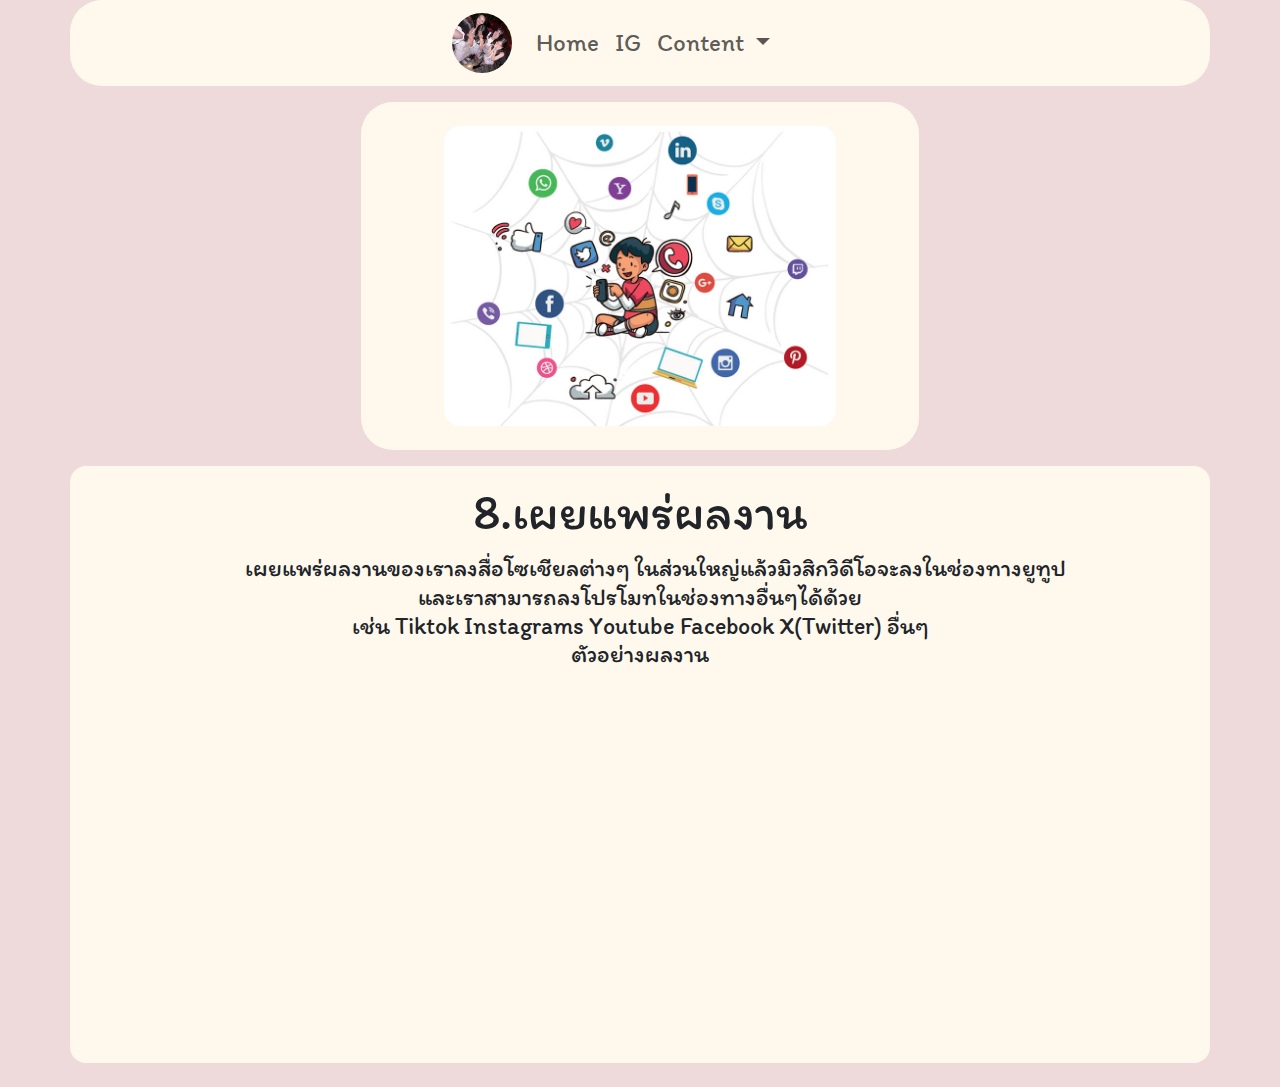
<file: 8.html>
<!doctype html>
<html>
<head>
<meta charset="utf-8">
<title>ITP</title>
	<link href="https://cdn.jsdelivr.net/npm/bootstrap@5.3.0/dist/css/bootstrap.min.css" rel="stylesheet" >
    <link  href="https://site-assets.fontawesome.com/releases/v6.4.0/css/all.css" rel="stylesheet">
	<link href="index1.css" rel="stylesheet" type="text/css">
	<link rel="preconnect" href="https://fonts.googleapis.com">
    <link rel="preconnect" href="https://fonts.gstatic.com" crossorigin>
    <link href="https://fonts.googleapis.com/css2?family=Itim&family=Montserrat&display=swap" rel="stylesheet">
	<style>
    </style>
</head>

<body>
    <!-- NaBar -->
<div class="container">
    <div id="row" class="row bg-gray rounded-5">
  
	<nav class="navbar navbar-expand-lg d-flex nav-center" id="navbar">
  <div class="container-fluid ">
    <a class="navbar-brand  disabled" href="https://www.instagram.com/pentetheseries/" target="_blank"><img src="IMG/Pente.png" height="60" class="rounded-5"></a>
    <button class="navbar-toggler" type="button" data-bs-toggle="collapse" data-bs-target="#navbarSupportedContent" aria-controls="navbarSupportedContent" aria-expanded="false" aria-label="Toggle navigation">
      <span class="navbar-toggler-icon"></span>
    </button>
    <div class="collapse navbar-collapse" id="navbarSupportedContent">
      <ul class="navbar-nav me-auto mb-2 mb-lg-0">
        <li class="nav-item" >
          <a class="nav-link font-size-25" aria-current="page" href="0.html">Home</a>
        </li>
        <li class="nav-item">
          <a class="nav-link font-size-25" href="https://www.instagram.com/pentetheseries/" target="_blank">IG <i class="fa-brands fa-instagram"></i></a>
        </li>
        <li class="nav-item dropdown">
          <a class="nav-link dropdown-toggle font-size-25" href="#" role="button" data-bs-toggle="dropdown" aria-expanded="false">
            Content
          </a>
          <ul class="dropdown-menu">
			<li>
                <a class="dropdown-item" href="1.html"> 1. ตีความเพลง </a>
            </li>
            <li>
                <a class="dropdown-item" href="2.html"> 2. เขียนสตอรี่บอร์ด </a>
            </li>
            <li>
                <a class="dropdown-item" href="3.html"> 3. เลือกฉาก </a>
            </li>
            <li>
                <a class="dropdown-item" href="4.html"> 4. แบ่งงาน </a>
            </li>
            <li>
                <a class="dropdown-item" href="5.html"> 5. ถ่าย </a>
            </li>
            <li>
                <a class="dropdown-item" href="6.html"> 6. ตัดต่อ </a>
            </li>
            <li>
                <a class="dropdown-item" href="7.html"> 7. ตรวจสอบ </a>
            </li>
            <li>
                <a class="dropdown-item" href="8.html"> 8. เผยแพร่ผลงาน </a>
            </li>
               <li>
               <a class="dropdown-item" href="9.html"> บรรณานุกรม </a>
            </li>
              
              
              
          </ul>
        </li>
      </ul>
  
    </div>  


  </div>
</nav>
</div>
</div>

    
    
    
    
    <!-- Container -->        
<div class="container">
    
    <div id="row1" class="row rounded-5 bg-gray mt-3 mb-3 width-50 margin-auto" align="center">
        <div class="" align="center"><img src="IMG/เผบแพร่.jpg" class="rounded-4 mt-4 mb-4" height="300"></div>
    </div>

    <div id="row2" class="row bg-gray rounded-4 mt-3 mb-4">
        <h1 class="font-size-50 mt-3"  align="center">
            8.เผยแพร่ผลงาน
        </h1>
        <h4 class="mt-1 mb-4" align="center">    
            &nbsp;&nbsp;&nbsp;&nbsp;&nbsp;&nbsp;เผยแพร่ผลงานของเราลงสื่อโซเชียลต่างๆ ในส่วนใหญ่แล้วมิวสิกวิดีโอจะลงในช่องทางยูทูป <br>และเราสามารถลงโปรโมทในช่องทางอื่นๆได้ด้วย <br>เช่น Tiktok Instagrams Youtube     Facebook X(Twitter) อื่นๆ  <br> ตัวอย่างผลงาน <br>
			<div class="mt-4 mb-4"> 
				<iframe width="560" height="315" src="https://www.youtube.com/embed/wdyThtSgmrI?si=IjHn_Ui4uWeXj5Zx" title="YouTube video player" frameborder="0" allow="accelerometer; autoplay; clipboard-write; encrypted-media; gyroscope; picture-in-picture; web-share" allowfullscreen></iframe>
		   </div>
        </h4>
		
    </div>
    
</div>
	
    
    
    
    
    
    
    
    
    
    

    
    
    
    
    
    
    
    
    
    
    
    
    
    
    
    

    <script src="https://cdn.jsdelivr.net/npm/bootstrap@5.3.0/dist/js/bootstrap.bundle.min.js"></script>
</body>
</html>
</file>
<file: index1.css>
body{
    font-family: Itim;
	 background-color: #EEDADA;
}.bg-gray{
    background-color: #FFF8ED;
}.width-auto{
    width: auto;
}.width-50{
    width: 50%;
}.width-75{
    width: 75%;
}.width-100{
    width: 100%;
}.margin-auto{
    margin: auto;
}.font-size-75{
	font-size: 75px;
}.font-size-50{
	font-size: 50px;
}.font-size-40{
	font-size: 40px;
}.font-size-25{
	font-size: 25px;
}.nav-center{
    width: 400px;
    margin: auto;
}
</file>
